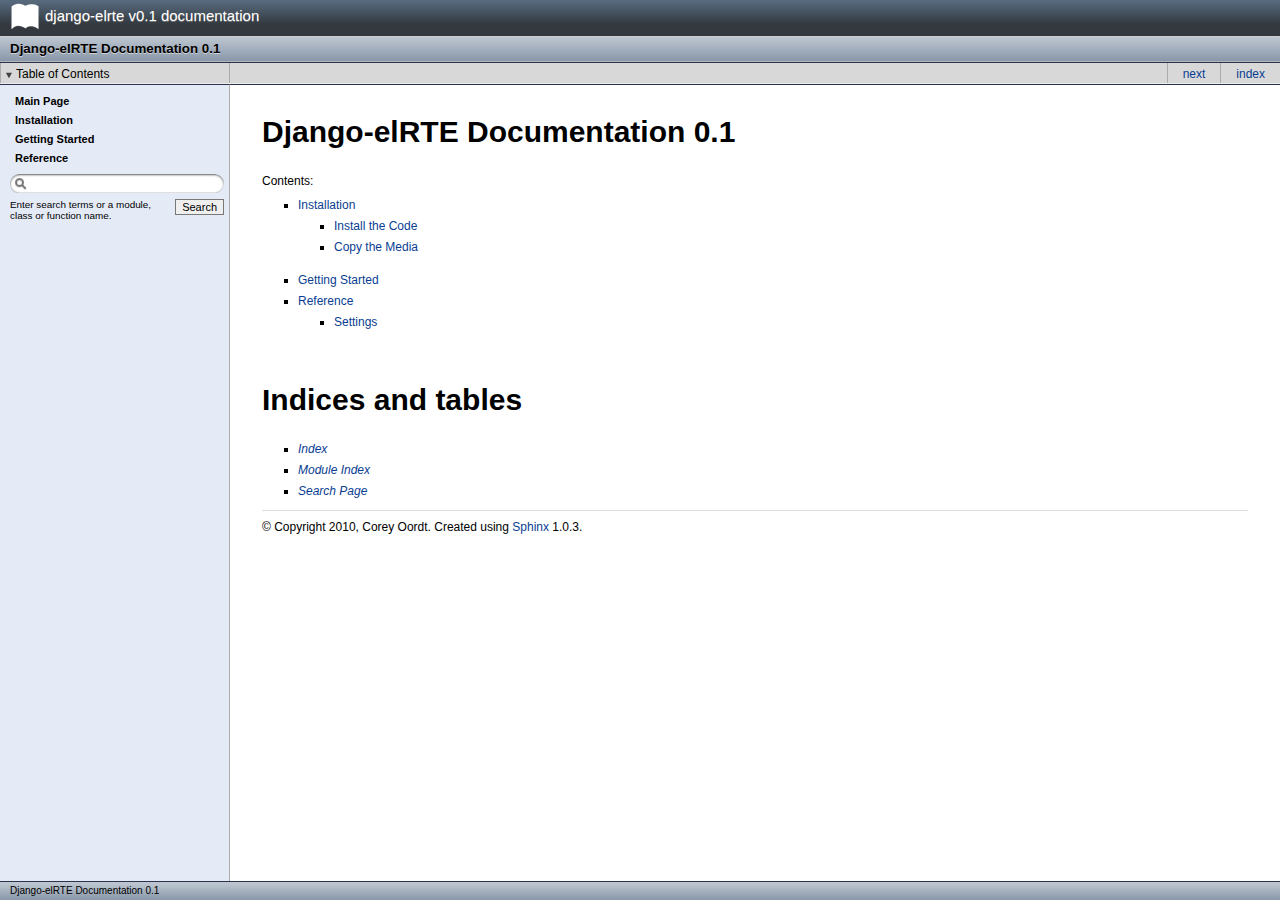
<file: docs/index.html>
<!DOCTYPE html PUBLIC "-//W3C//DTD XHTML 1.0 Transitional//EN"
  "http://www.w3.org/TR/xhtml1/DTD/xhtml1-transitional.dtd">

<html xmlns="http://www.w3.org/1999/xhtml">
  <head>
    <meta http-equiv="Content-Type" content="text/html; charset=utf-8" />
    
    <title>Django-elRTE Documentation 0.1 &mdash; django-elrte v0.1 documentation</title>
    <link rel="stylesheet" href="_static/default.css" type="text/css" />
    <link rel="stylesheet" href="_static/pygments.css" type="text/css" />
    <script type="text/javascript">
      var DOCUMENTATION_OPTIONS = {
        URL_ROOT:    '',
        VERSION:     '0.1',
        COLLAPSE_INDEX: false,
        FILE_SUFFIX: '.html',
        HAS_SOURCE:  true
      };
    </script>
    <script type="text/javascript" src="_static/jquery.js"></script>
    <script type="text/javascript" src="_static/underscore.js"></script>
    <script type="text/javascript" src="_static/doctools.js"></script>
    <link rel="top" title="django-elrte v0.1 documentation" href="#" />
    <link rel="next" title="Installation" href="installation.html" /> 
  </head>
  <body>
<div id="docstitle">
	<p>django-elrte v0.1 documentation</p>
</div>
<div id="header">
	<div id="title"><h1>Django-elRTE Documentation 0.1</h1></div>
	<ul id="headerButtons">
		<li id="toc_button"><div class="headerButton"><a href="#">Table of Contents</a></div></li>
		<li id="page_buttons">
			<div class="headerButton"><a href="genindex.html" title="General Index" accesskey="I">index</a></div>
			<div class="headerButton"><a href="installation.html" title="Installation" accesskey="N">next</a></div>
		</li>
	</ul>
</div>

<div id="sphinxsidebar">
  <div class="sphinxsidebarwrapper">
	<ul><li class="toctree-l1"><a href="#">Main Page</a></li></ul>
	<ul>
<li class="toctree-l1"><a class="reference internal" href="installation.html">Installation</a></li>
<li class="toctree-l1"><a class="reference internal" href="getting_started.html">Getting Started</a></li>
<li class="toctree-l1"><a class="reference internal" href="reference/index.html">Reference</a></li>
</ul>

    <div id="searchbox" style="display: none">
      
        <form class="search" action="search.html" method="get">
			<div class="search-wrapper">
			<span class="search-left"></span>
			<input class="prettysearch" type="text" name="q" size="18" />
			<span class="search-right">&nbsp;</span>
			</div>
          <input type="submit" value="Search" class="searchbutton" />
          <input type="hidden" name="check_keywords" value="yes" />
          <input type="hidden" name="area" value="default" />
        </form>
        <p class="searchtip" style="font-size: 90%">
        Enter search terms or a module, class or function name.
        </p>
    </div>
    <script type="text/javascript">$('#searchbox').show(0);</script>
  </div>
</div>



    <div class="document">
      <div class="documentwrapper">
        <div class="bodywrapper">
          <div class="body">
            
  <div class="section" id="django-elrte-documentation-version">
<h1>Django-elRTE Documentation 0.1<a class="headerlink" href="#django-elrte-documentation-version" title="Permalink to this headline">¶</a></h1>
<p>Contents:</p>
<div class="toctree-wrapper compound">
<ul>
<li class="toctree-l1"><a class="reference internal" href="installation.html">Installation</a><ul>
<li class="toctree-l2"><a class="reference internal" href="installation.html#install-the-code">Install the Code</a></li>
<li class="toctree-l2"><a class="reference internal" href="installation.html#copy-the-media">Copy the Media</a></li>
</ul>
</li>
<li class="toctree-l1"><a class="reference internal" href="getting_started.html">Getting Started</a></li>
<li class="toctree-l1"><a class="reference internal" href="reference/index.html">Reference</a><ul>
<li class="toctree-l2"><a class="reference internal" href="reference/settings.html">Settings</a></li>
</ul>
</li>
</ul>
</div>
</div>
<div class="section" id="indices-and-tables">
<h1>Indices and tables<a class="headerlink" href="#indices-and-tables" title="Permalink to this headline">¶</a></h1>
<ul class="simple">
<li><a class="reference internal" href="genindex.html"><em>Index</em></a></li>
<li><a class="reference internal" href="py-modindex.html"><em>Module Index</em></a></li>
<li><a class="reference internal" href="search.html"><em>Search Page</em></a></li>
</ul>
</div>


          </div> 
        </div>
      </div>
    <div class="footer">
    <p>
      &copy; Copyright 2010, Corey Oordt.
      Created using <a href="http://sphinx.pocoo.org/">Sphinx</a> 1.0.3.
	</p>
    </div>
      <div class="clearer"></div>
    </div>
	<div id="breadcrumbs">
		Django-elRTE Documentation 0.1
		</ul>
	</div>
	<script type="text/javascript" charset="utf-8" src="_static/toc.js"></script>
  </body>
</html>
</file>
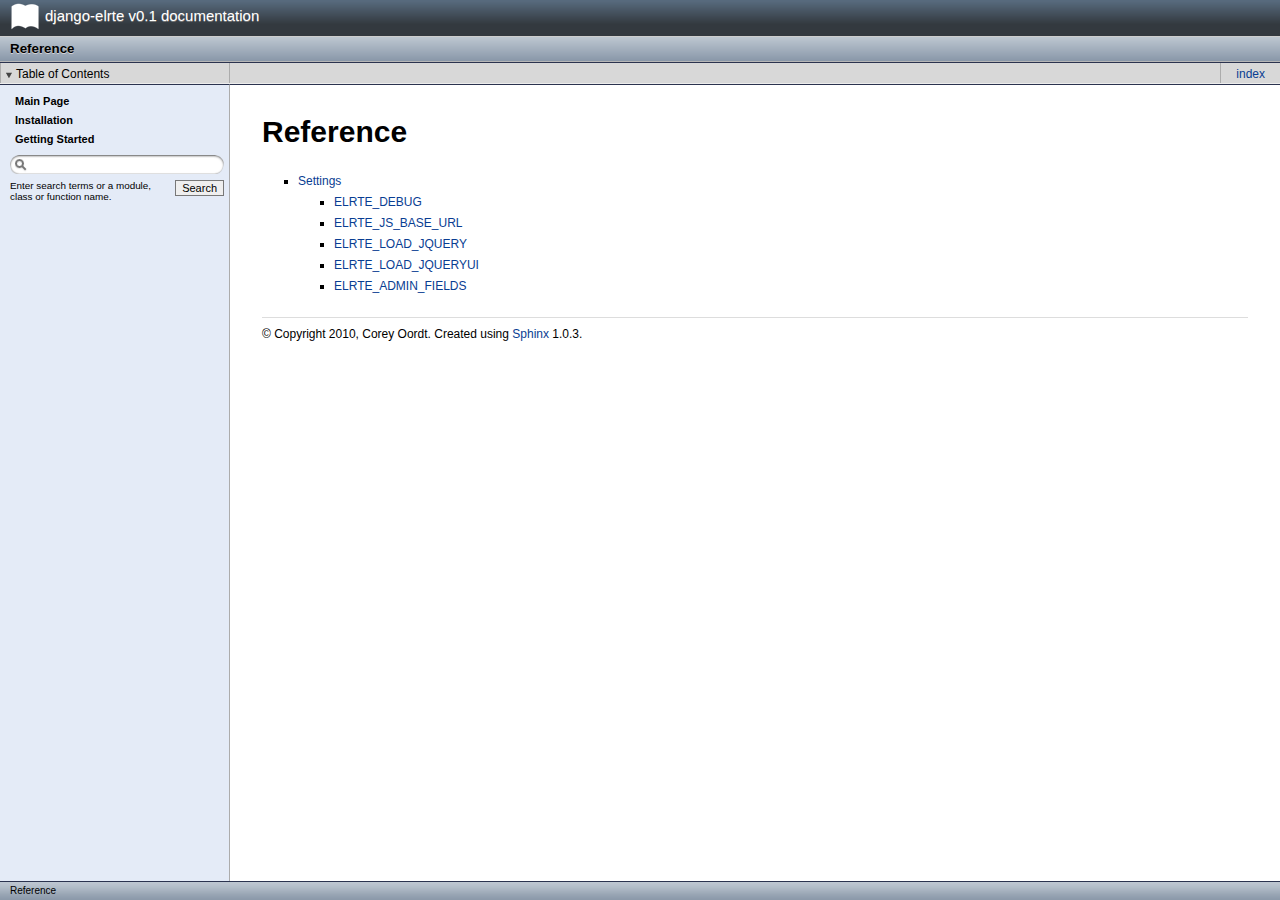
<file: docs/reference/index.html>
<!DOCTYPE html PUBLIC "-//W3C//DTD XHTML 1.0 Transitional//EN"
  "http://www.w3.org/TR/xhtml1/DTD/xhtml1-transitional.dtd">

<html xmlns="http://www.w3.org/1999/xhtml">
  <head>
    <meta http-equiv="Content-Type" content="text/html; charset=utf-8" />
    
    <title>Reference &mdash; django-elrte v0.1 documentation</title>
    <link rel="stylesheet" href="../_static/default.css" type="text/css" />
    <link rel="stylesheet" href="../_static/pygments.css" type="text/css" />
    <script type="text/javascript">
      var DOCUMENTATION_OPTIONS = {
        URL_ROOT:    '../',
        VERSION:     '0.1',
        COLLAPSE_INDEX: false,
        FILE_SUFFIX: '.html',
        HAS_SOURCE:  true
      };
    </script>
    <script type="text/javascript" src="../_static/jquery.js"></script>
    <script type="text/javascript" src="../_static/underscore.js"></script>
    <script type="text/javascript" src="../_static/doctools.js"></script>
    <link rel="top" title="django-elrte v0.1 documentation" href="../index.html" /> 
  </head>
  <body>
<div id="docstitle">
	<p>django-elrte v0.1 documentation</p>
</div>
<div id="header">
	<div id="title"><h1>Reference</h1></div>
	<ul id="headerButtons">
		<li id="toc_button"><div class="headerButton"><a href="#">Table of Contents</a></div></li>
		<li id="page_buttons">
			<div class="headerButton"><a href="../genindex.html" title="General Index" accesskey="I">index</a></div>
		</li>
	</ul>
</div>

<div id="sphinxsidebar">
  <div class="sphinxsidebarwrapper">
	<ul><li class="toctree-l1"><a href="../index.html">Main Page</a></li></ul>
	<ul>
<li class="toctree-l1"><a class="reference internal" href="../installation.html">Installation</a></li>
<li class="toctree-l1"><a class="reference internal" href="../getting_started.html">Getting Started</a></li>
</ul>

    <div id="searchbox" style="display: none">
      
        <form class="search" action="../search.html" method="get">
			<div class="search-wrapper">
			<span class="search-left"></span>
			<input class="prettysearch" type="text" name="q" size="18" />
			<span class="search-right">&nbsp;</span>
			</div>
          <input type="submit" value="Search" class="searchbutton" />
          <input type="hidden" name="check_keywords" value="yes" />
          <input type="hidden" name="area" value="default" />
        </form>
        <p class="searchtip" style="font-size: 90%">
        Enter search terms or a module, class or function name.
        </p>
    </div>
    <script type="text/javascript">$('#searchbox').show(0);</script>
  </div>
</div>



    <div class="document">
      <div class="documentwrapper">
        <div class="bodywrapper">
          <div class="body">
            
  <div class="section" id="reference">
<h1>Reference<a class="headerlink" href="#reference" title="Permalink to this headline">¶</a></h1>
<div class="toctree-wrapper compound">
<ul>
<li class="toctree-l1"><a class="reference internal" href="settings.html">Settings</a><ul>
<li class="toctree-l2"><a class="reference internal" href="settings.html#elrte-debug">ELRTE_DEBUG</a></li>
<li class="toctree-l2"><a class="reference internal" href="settings.html#elrte-js-base-url">ELRTE_JS_BASE_URL</a></li>
<li class="toctree-l2"><a class="reference internal" href="settings.html#elrte-load-jquery">ELRTE_LOAD_JQUERY</a></li>
<li class="toctree-l2"><a class="reference internal" href="settings.html#elrte-load-jqueryui">ELRTE_LOAD_JQUERYUI</a></li>
<li class="toctree-l2"><a class="reference internal" href="settings.html#elrte-admin-fields">ELRTE_ADMIN_FIELDS</a></li>
</ul>
</li>
</ul>
</div>
</div>


          </div> 
        </div>
      </div>
    <div class="footer">
    <p>
      &copy; Copyright 2010, Corey Oordt.
      Created using <a href="http://sphinx.pocoo.org/">Sphinx</a> 1.0.3.
	</p>
    </div>
      <div class="clearer"></div>
    </div>
	<div id="breadcrumbs">
		Reference
		</ul>
	</div>
	<script type="text/javascript" charset="utf-8" src="../_static/toc.js"></script>
  </body>
</html>
</file>
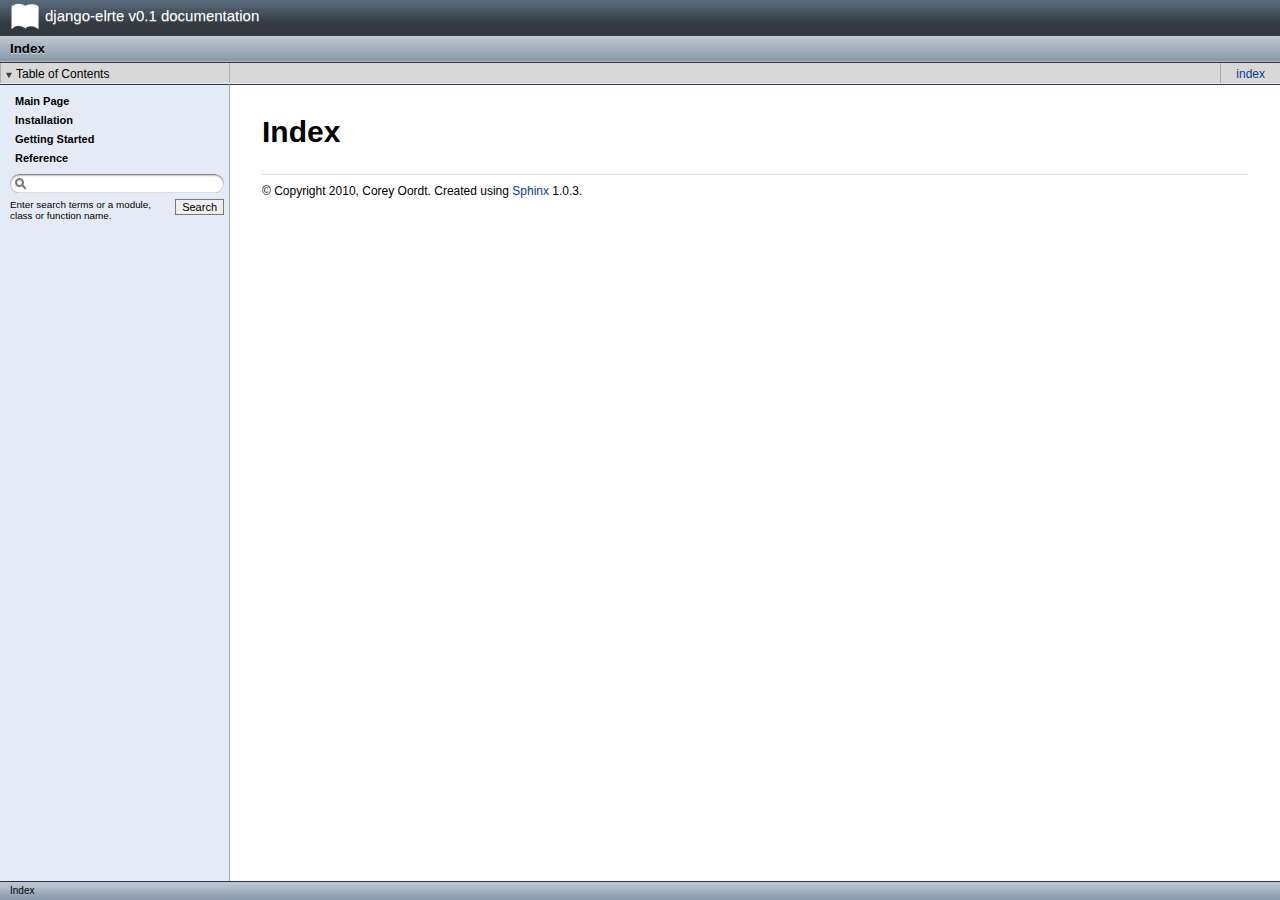
<file: docs/genindex.html>
<!DOCTYPE html PUBLIC "-//W3C//DTD XHTML 1.0 Transitional//EN"
  "http://www.w3.org/TR/xhtml1/DTD/xhtml1-transitional.dtd">

<html xmlns="http://www.w3.org/1999/xhtml">
  <head>
    <meta http-equiv="Content-Type" content="text/html; charset=utf-8" />
    
    <title>Index &mdash; django-elrte v0.1 documentation</title>
    <link rel="stylesheet" href="_static/default.css" type="text/css" />
    <link rel="stylesheet" href="_static/pygments.css" type="text/css" />
    <script type="text/javascript">
      var DOCUMENTATION_OPTIONS = {
        URL_ROOT:    '',
        VERSION:     '0.1',
        COLLAPSE_INDEX: false,
        FILE_SUFFIX: '.html',
        HAS_SOURCE:  true
      };
    </script>
    <script type="text/javascript" src="_static/jquery.js"></script>
    <script type="text/javascript" src="_static/underscore.js"></script>
    <script type="text/javascript" src="_static/doctools.js"></script>
    <link rel="top" title="django-elrte v0.1 documentation" href="index.html" /> 
  </head>
  <body>
<div id="docstitle">
	<p>django-elrte v0.1 documentation</p>
</div>
<div id="header">
	<div id="title"><h1>Index</h1></div>
	<ul id="headerButtons">
		<li id="toc_button"><div class="headerButton"><a href="#">Table of Contents</a></div></li>
		<li id="page_buttons">
			<div class="headerButton"><a href="#" title="General Index" accesskey="I">index</a></div>
		</li>
	</ul>
</div>

<div id="sphinxsidebar">
  <div class="sphinxsidebarwrapper">
	<ul><li class="toctree-l1"><a href="index.html">Main Page</a></li></ul>
	<ul>
<li class="toctree-l1"><a class="reference internal" href="installation.html">Installation</a></li>
<li class="toctree-l1"><a class="reference internal" href="getting_started.html">Getting Started</a></li>
<li class="toctree-l1"><a class="reference internal" href="reference/index.html">Reference</a></li>
</ul>


   

    <div id="searchbox" style="display: none">
      
        <form class="search" action="search.html" method="get">
			<div class="search-wrapper">
			<span class="search-left"></span>
			<input class="prettysearch" type="text" name="q" size="18" />
			<span class="search-right">&nbsp;</span>
			</div>
          <input type="submit" value="Search" class="searchbutton" />
          <input type="hidden" name="check_keywords" value="yes" />
          <input type="hidden" name="area" value="default" />
        </form>
        <p class="searchtip" style="font-size: 90%">
        Enter search terms or a module, class or function name.
        </p>
    </div>
    <script type="text/javascript">$('#searchbox').show(0);</script>
  </div>
</div>



    <div class="document">
      <div class="documentwrapper">
        <div class="bodywrapper">
          <div class="body">
            

   <h1 id="index">Index</h1>

   <div class="genindex-jumpbox">
   
   </div>


          </div> 
        </div>
      </div>
    <div class="footer">
    <p>
      &copy; Copyright 2010, Corey Oordt.
      Created using <a href="http://sphinx.pocoo.org/">Sphinx</a> 1.0.3.
	</p>
    </div>
      <div class="clearer"></div>
    </div>
	<div id="breadcrumbs">
		Index
		</ul>
	</div>
	<script type="text/javascript" charset="utf-8" src="_static/toc.js"></script>
  </body>
</html>
</file>
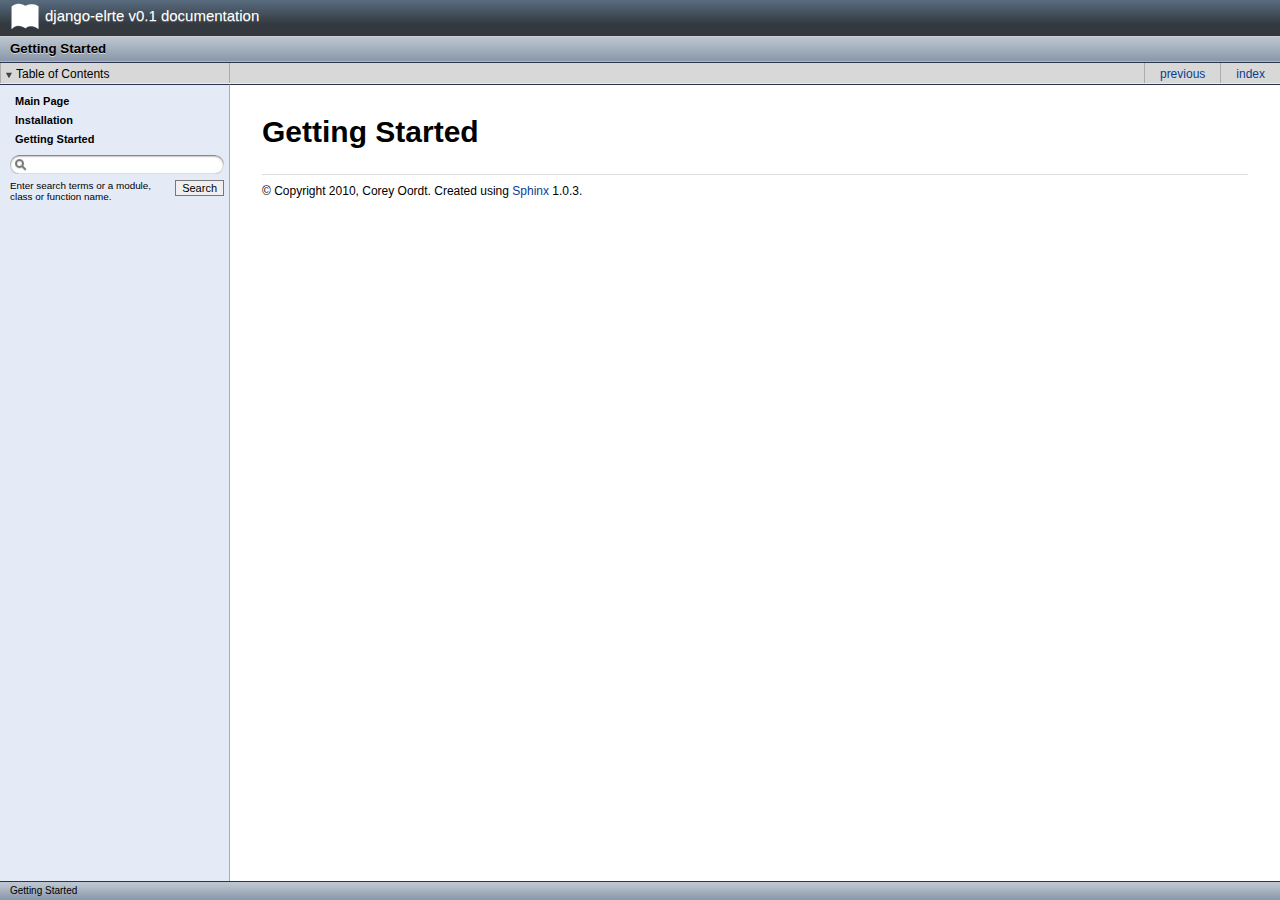
<file: docs/getting_started.html>
<!DOCTYPE html PUBLIC "-//W3C//DTD XHTML 1.0 Transitional//EN"
  "http://www.w3.org/TR/xhtml1/DTD/xhtml1-transitional.dtd">

<html xmlns="http://www.w3.org/1999/xhtml">
  <head>
    <meta http-equiv="Content-Type" content="text/html; charset=utf-8" />
    
    <title>Getting Started &mdash; django-elrte v0.1 documentation</title>
    <link rel="stylesheet" href="_static/default.css" type="text/css" />
    <link rel="stylesheet" href="_static/pygments.css" type="text/css" />
    <script type="text/javascript">
      var DOCUMENTATION_OPTIONS = {
        URL_ROOT:    '',
        VERSION:     '0.1',
        COLLAPSE_INDEX: false,
        FILE_SUFFIX: '.html',
        HAS_SOURCE:  true
      };
    </script>
    <script type="text/javascript" src="_static/jquery.js"></script>
    <script type="text/javascript" src="_static/underscore.js"></script>
    <script type="text/javascript" src="_static/doctools.js"></script>
    <link rel="top" title="django-elrte v0.1 documentation" href="index.html" />
    <link rel="prev" title="Installation" href="installation.html" /> 
  </head>
  <body>
<div id="docstitle">
	<p>django-elrte v0.1 documentation</p>
</div>
<div id="header">
	<div id="title"><h1>Getting Started</h1></div>
	<ul id="headerButtons">
		<li id="toc_button"><div class="headerButton"><a href="#">Table of Contents</a></div></li>
		<li id="page_buttons">
			<div class="headerButton"><a href="genindex.html" title="General Index" accesskey="I">index</a></div>
			<div class="headerButton"><a href="installation.html" title="Installation" accesskey="P">previous</a></div>
		</li>
	</ul>
</div>

<div id="sphinxsidebar">
  <div class="sphinxsidebarwrapper">
	<ul><li class="toctree-l1"><a href="index.html">Main Page</a></li></ul>
	<ul class="current">
<li class="toctree-l1"><a class="reference internal" href="installation.html">Installation</a></li>
<li class="toctree-l1 current"><a class="current reference internal" href="">Getting Started</a></li>
</ul>

    <div id="searchbox" style="display: none">
      
        <form class="search" action="search.html" method="get">
			<div class="search-wrapper">
			<span class="search-left"></span>
			<input class="prettysearch" type="text" name="q" size="18" />
			<span class="search-right">&nbsp;</span>
			</div>
          <input type="submit" value="Search" class="searchbutton" />
          <input type="hidden" name="check_keywords" value="yes" />
          <input type="hidden" name="area" value="default" />
        </form>
        <p class="searchtip" style="font-size: 90%">
        Enter search terms or a module, class or function name.
        </p>
    </div>
    <script type="text/javascript">$('#searchbox').show(0);</script>
  </div>
</div>



    <div class="document">
      <div class="documentwrapper">
        <div class="bodywrapper">
          <div class="body">
            
  <div class="section" id="getting-started">
<h1>Getting Started<a class="headerlink" href="#getting-started" title="Permalink to this headline">¶</a></h1>
</div>


          </div> 
        </div>
      </div>
    <div class="footer">
    <p>
      &copy; Copyright 2010, Corey Oordt.
      Created using <a href="http://sphinx.pocoo.org/">Sphinx</a> 1.0.3.
	</p>
    </div>
      <div class="clearer"></div>
    </div>
	<div id="breadcrumbs">
		Getting Started
		</ul>
	</div>
	<script type="text/javascript" charset="utf-8" src="_static/toc.js"></script>
  </body>
</html>
</file>
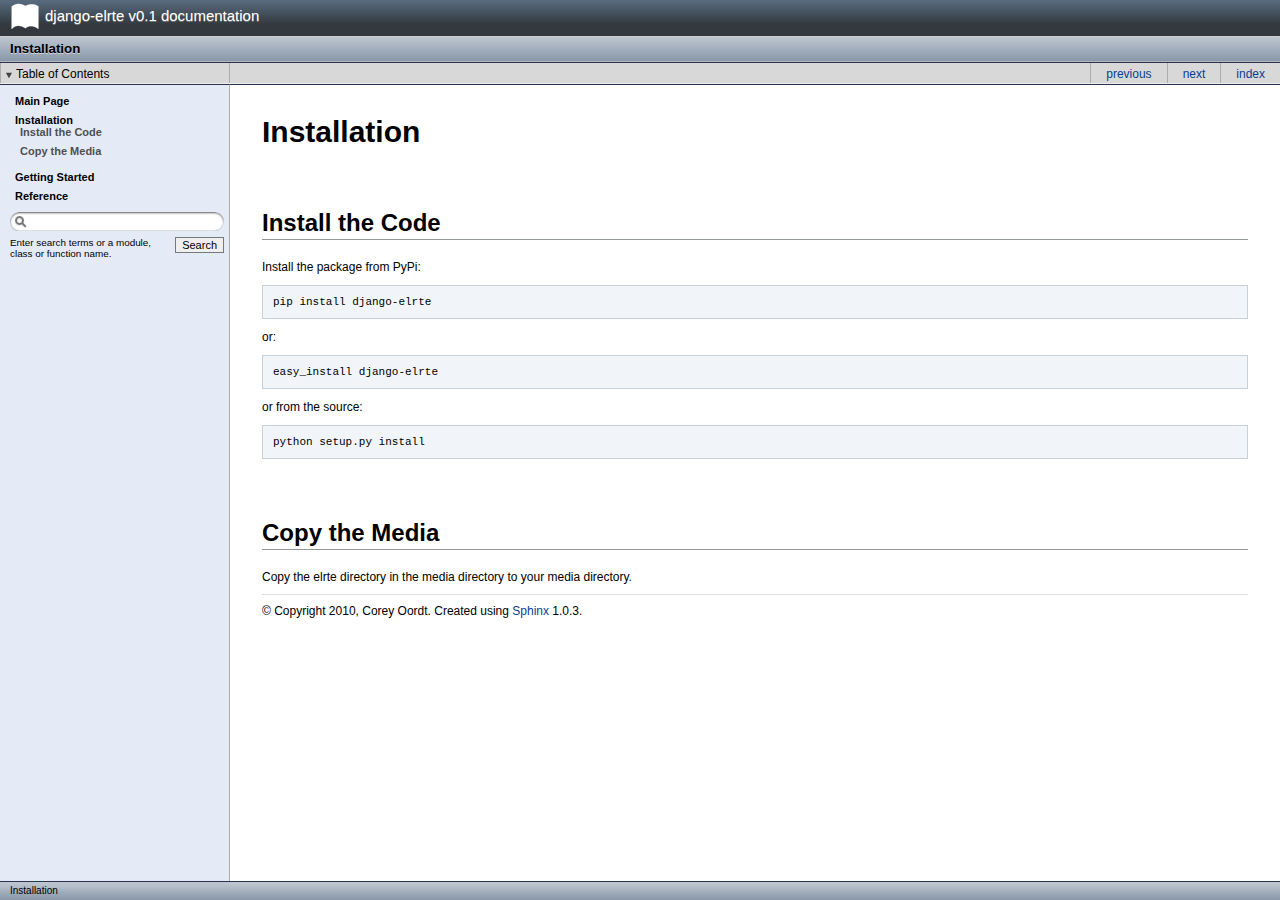
<file: docs/installation.html>
<!DOCTYPE html PUBLIC "-//W3C//DTD XHTML 1.0 Transitional//EN"
  "http://www.w3.org/TR/xhtml1/DTD/xhtml1-transitional.dtd">

<html xmlns="http://www.w3.org/1999/xhtml">
  <head>
    <meta http-equiv="Content-Type" content="text/html; charset=utf-8" />
    
    <title>Installation &mdash; django-elrte v0.1 documentation</title>
    <link rel="stylesheet" href="_static/default.css" type="text/css" />
    <link rel="stylesheet" href="_static/pygments.css" type="text/css" />
    <script type="text/javascript">
      var DOCUMENTATION_OPTIONS = {
        URL_ROOT:    '',
        VERSION:     '0.1',
        COLLAPSE_INDEX: false,
        FILE_SUFFIX: '.html',
        HAS_SOURCE:  true
      };
    </script>
    <script type="text/javascript" src="_static/jquery.js"></script>
    <script type="text/javascript" src="_static/underscore.js"></script>
    <script type="text/javascript" src="_static/doctools.js"></script>
    <link rel="top" title="django-elrte v0.1 documentation" href="index.html" />
    <link rel="next" title="Getting Started" href="getting_started.html" />
    <link rel="prev" title="Django-elRTE Documentation 0.1" href="index.html" /> 
  </head>
  <body>
<div id="docstitle">
	<p>django-elrte v0.1 documentation</p>
</div>
<div id="header">
	<div id="title"><h1>Installation</h1></div>
	<ul id="headerButtons">
		<li id="toc_button"><div class="headerButton"><a href="#">Table of Contents</a></div></li>
		<li id="page_buttons">
			<div class="headerButton"><a href="genindex.html" title="General Index" accesskey="I">index</a></div>
			<div class="headerButton"><a href="getting_started.html" title="Getting Started" accesskey="N">next</a></div>
			<div class="headerButton"><a href="index.html" title="Django-elRTE Documentation 0.1" accesskey="P">previous</a></div>
		</li>
	</ul>
</div>

<div id="sphinxsidebar">
  <div class="sphinxsidebarwrapper">
	<ul><li class="toctree-l1"><a href="index.html">Main Page</a></li></ul>
	<ul class="current">
<li class="toctree-l1 current"><a class="current reference internal" href="">Installation</a><ul>
<li class="toctree-l2"><a class="reference internal" href="#install-the-code">Install the Code</a></li>
<li class="toctree-l2"><a class="reference internal" href="#copy-the-media">Copy the Media</a></li>
</ul>
</li>
<li class="toctree-l1"><a class="reference internal" href="getting_started.html">Getting Started</a></li>
<li class="toctree-l1"><a class="reference internal" href="reference/index.html">Reference</a></li>
</ul>

    <div id="searchbox" style="display: none">
      
        <form class="search" action="search.html" method="get">
			<div class="search-wrapper">
			<span class="search-left"></span>
			<input class="prettysearch" type="text" name="q" size="18" />
			<span class="search-right">&nbsp;</span>
			</div>
          <input type="submit" value="Search" class="searchbutton" />
          <input type="hidden" name="check_keywords" value="yes" />
          <input type="hidden" name="area" value="default" />
        </form>
        <p class="searchtip" style="font-size: 90%">
        Enter search terms or a module, class or function name.
        </p>
    </div>
    <script type="text/javascript">$('#searchbox').show(0);</script>
  </div>
</div>



    <div class="document">
      <div class="documentwrapper">
        <div class="bodywrapper">
          <div class="body">
            
  <div class="section" id="installation">
<h1>Installation<a class="headerlink" href="#installation" title="Permalink to this headline">¶</a></h1>
<div class="section" id="install-the-code">
<h2>Install the Code<a class="headerlink" href="#install-the-code" title="Permalink to this headline">¶</a></h2>
<p>Install the package from PyPi:</p>
<div class="highlight-python"><pre>pip install django-elrte</pre>
</div>
<p>or:</p>
<div class="highlight-python"><pre>easy_install django-elrte</pre>
</div>
<p>or from the source:</p>
<div class="highlight-python"><pre>python setup.py install</pre>
</div>
</div>
<div class="section" id="copy-the-media">
<h2>Copy the Media<a class="headerlink" href="#copy-the-media" title="Permalink to this headline">¶</a></h2>
<p>Copy the elrte directory in the media directory to your media directory.</p>
</div>
</div>


          </div> 
        </div>
      </div>
    <div class="footer">
    <p>
      &copy; Copyright 2010, Corey Oordt.
      Created using <a href="http://sphinx.pocoo.org/">Sphinx</a> 1.0.3.
	</p>
    </div>
      <div class="clearer"></div>
    </div>
	<div id="breadcrumbs">
		Installation
		</ul>
	</div>
	<script type="text/javascript" charset="utf-8" src="_static/toc.js"></script>
  </body>
</html>
</file>
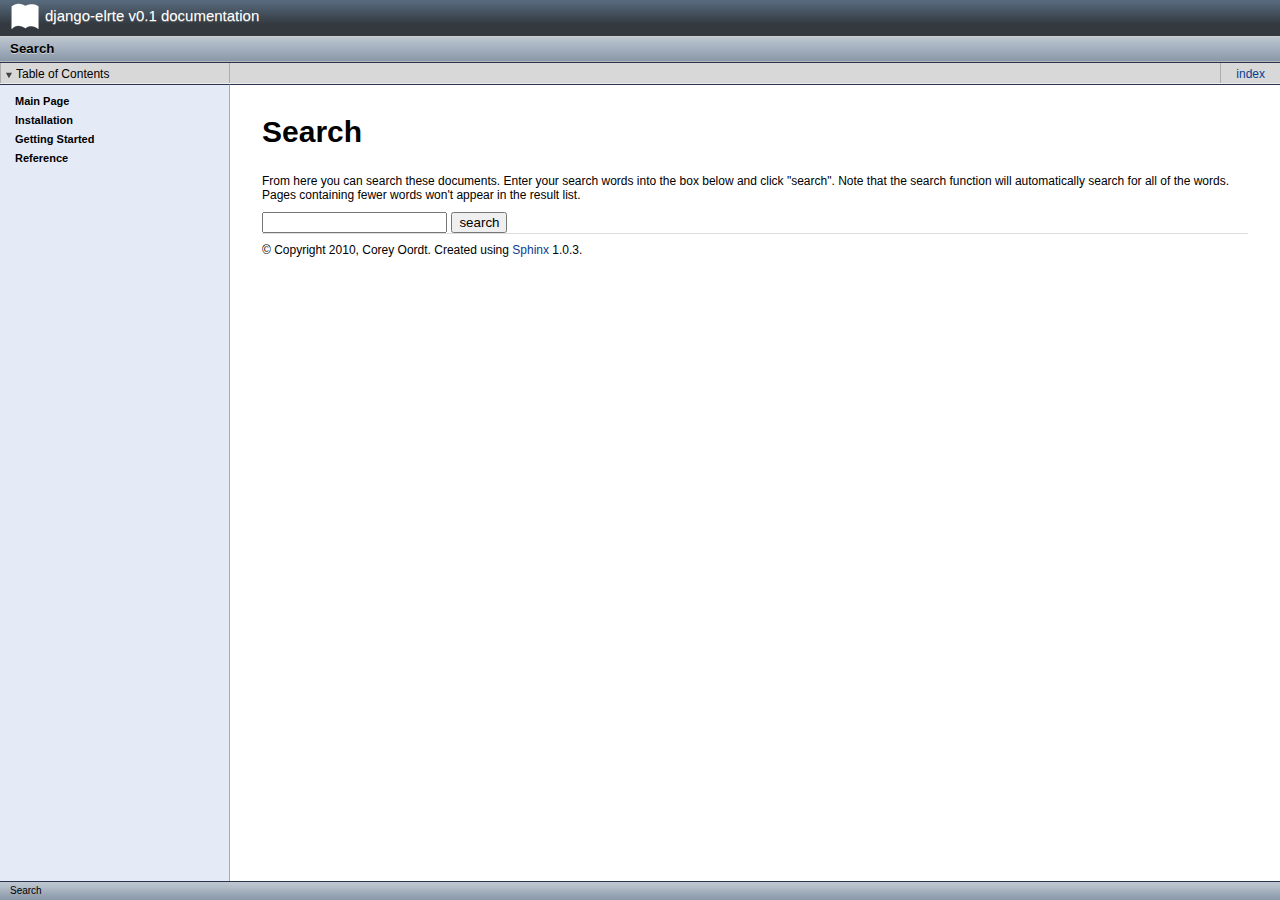
<file: docs/search.html>
<!DOCTYPE html PUBLIC "-//W3C//DTD XHTML 1.0 Transitional//EN"
  "http://www.w3.org/TR/xhtml1/DTD/xhtml1-transitional.dtd">

<html xmlns="http://www.w3.org/1999/xhtml">
  <head>
    <meta http-equiv="Content-Type" content="text/html; charset=utf-8" />
    
    <title>Search &mdash; django-elrte v0.1 documentation</title>
    <link rel="stylesheet" href="_static/default.css" type="text/css" />
    <link rel="stylesheet" href="_static/pygments.css" type="text/css" />
    <script type="text/javascript">
      var DOCUMENTATION_OPTIONS = {
        URL_ROOT:    '',
        VERSION:     '0.1',
        COLLAPSE_INDEX: false,
        FILE_SUFFIX: '.html',
        HAS_SOURCE:  true
      };
    </script>
    <script type="text/javascript" src="_static/jquery.js"></script>
    <script type="text/javascript" src="_static/underscore.js"></script>
    <script type="text/javascript" src="_static/doctools.js"></script>
    <script type="text/javascript" src="_static/searchtools.js"></script>
    <link rel="top" title="django-elrte v0.1 documentation" href="index.html" />
  <script type="text/javascript">
    jQuery(function() { Search.loadIndex("searchindex.js"); });
  </script>
   

  </head>
  <body>
<div id="docstitle">
	<p>django-elrte v0.1 documentation</p>
</div>
<div id="header">
	<div id="title"><h1>Search</h1></div>
	<ul id="headerButtons">
		<li id="toc_button"><div class="headerButton"><a href="#">Table of Contents</a></div></li>
		<li id="page_buttons">
			<div class="headerButton"><a href="genindex.html" title="General Index" accesskey="I">index</a></div>
		</li>
	</ul>
</div>

<div id="sphinxsidebar">
  <div class="sphinxsidebarwrapper">
	<ul><li class="toctree-l1"><a href="index.html">Main Page</a></li></ul>
	<ul>
<li class="toctree-l1"><a class="reference internal" href="installation.html">Installation</a></li>
<li class="toctree-l1"><a class="reference internal" href="getting_started.html">Getting Started</a></li>
<li class="toctree-l1"><a class="reference internal" href="reference/index.html">Reference</a></li>
</ul>

  </div>
</div>



    <div class="document">
      <div class="documentwrapper">
        <div class="bodywrapper">
          <div class="body">
            
  <h1 id="search-documentation">Search</h1>
  <div id="fallback" class="admonition warning">
  <script type="text/javascript">$('#fallback').hide();</script>
  <p>
    Please activate JavaScript to enable the search
    functionality.
  </p>
  </div>
  <p>
    From here you can search these documents. Enter your search
    words into the box below and click "search". Note that the search
    function will automatically search for all of the words. Pages
    containing fewer words won't appear in the result list.
  </p>
  <form action="" method="get">
    <input type="text" name="q" value="" />
    <input type="submit" value="search" />
    <span id="search-progress" style="padding-left: 10px"></span>
  </form>
  
  <div id="search-results">
  
  </div>

          </div> 
        </div>
      </div>
    <div class="footer">
    <p>
      &copy; Copyright 2010, Corey Oordt.
      Created using <a href="http://sphinx.pocoo.org/">Sphinx</a> 1.0.3.
	</p>
    </div>
      <div class="clearer"></div>
    </div>
	<div id="breadcrumbs">
		Search
		</ul>
	</div>
	<script type="text/javascript" charset="utf-8" src="_static/toc.js"></script>
  </body>
</html>
</file>
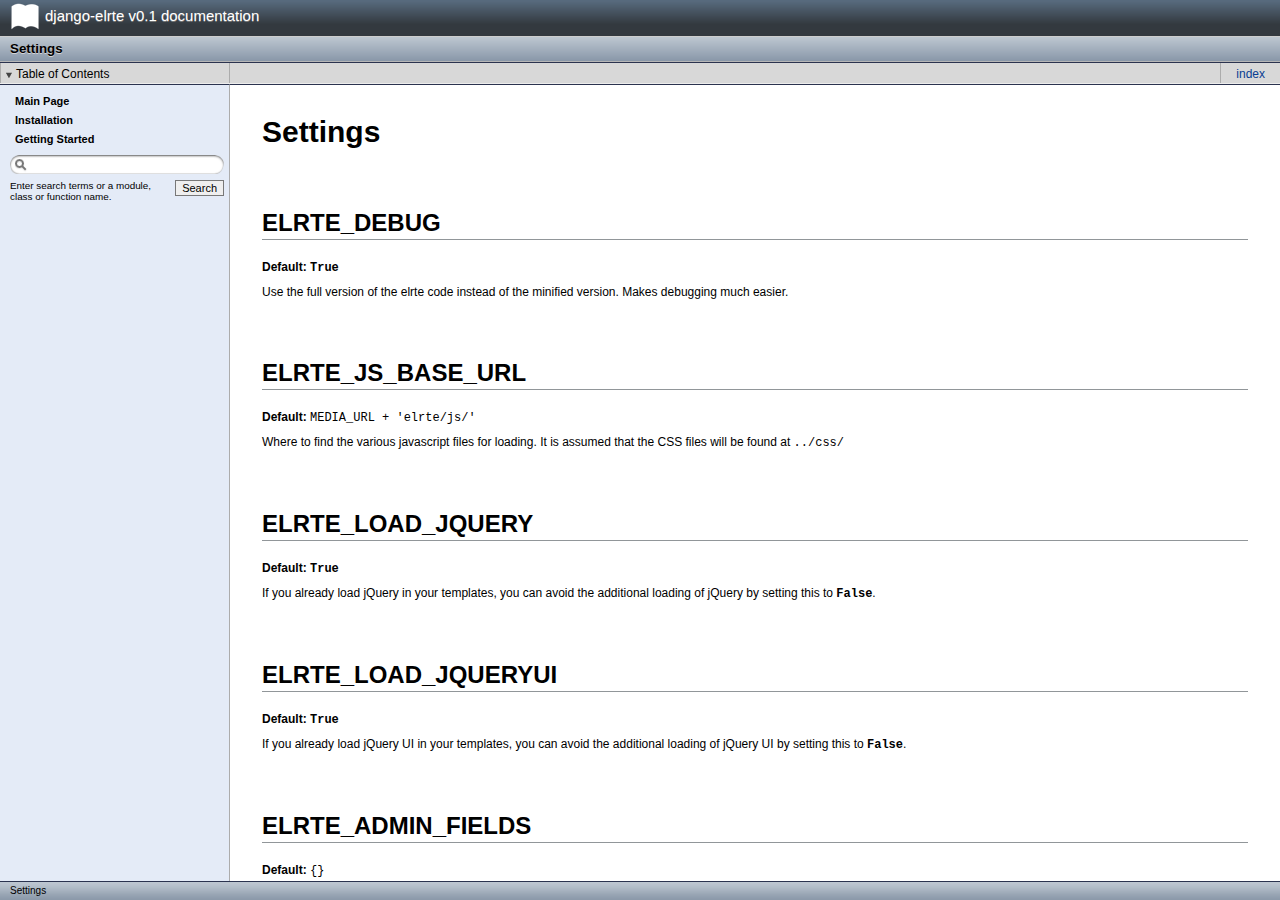
<file: docs/reference/settings.html>
<!DOCTYPE html PUBLIC "-//W3C//DTD XHTML 1.0 Transitional//EN"
  "http://www.w3.org/TR/xhtml1/DTD/xhtml1-transitional.dtd">

<html xmlns="http://www.w3.org/1999/xhtml">
  <head>
    <meta http-equiv="Content-Type" content="text/html; charset=utf-8" />
    
    <title>Settings &mdash; django-elrte v0.1 documentation</title>
    <link rel="stylesheet" href="../_static/default.css" type="text/css" />
    <link rel="stylesheet" href="../_static/pygments.css" type="text/css" />
    <script type="text/javascript">
      var DOCUMENTATION_OPTIONS = {
        URL_ROOT:    '../',
        VERSION:     '0.1',
        COLLAPSE_INDEX: false,
        FILE_SUFFIX: '.html',
        HAS_SOURCE:  true
      };
    </script>
    <script type="text/javascript" src="../_static/jquery.js"></script>
    <script type="text/javascript" src="../_static/underscore.js"></script>
    <script type="text/javascript" src="../_static/doctools.js"></script>
    <link rel="top" title="django-elrte v0.1 documentation" href="../index.html" /> 
  </head>
  <body>
<div id="docstitle">
	<p>django-elrte v0.1 documentation</p>
</div>
<div id="header">
	<div id="title"><h1>Settings</h1></div>
	<ul id="headerButtons">
		<li id="toc_button"><div class="headerButton"><a href="#">Table of Contents</a></div></li>
		<li id="page_buttons">
			<div class="headerButton"><a href="../genindex.html" title="General Index" accesskey="I">index</a></div>
		</li>
	</ul>
</div>

<div id="sphinxsidebar">
  <div class="sphinxsidebarwrapper">
	<ul><li class="toctree-l1"><a href="../index.html">Main Page</a></li></ul>
	<ul>
<li class="toctree-l1"><a class="reference internal" href="../installation.html">Installation</a></li>
<li class="toctree-l1"><a class="reference internal" href="../getting_started.html">Getting Started</a></li>
</ul>

    <div id="searchbox" style="display: none">
      
        <form class="search" action="../search.html" method="get">
			<div class="search-wrapper">
			<span class="search-left"></span>
			<input class="prettysearch" type="text" name="q" size="18" />
			<span class="search-right">&nbsp;</span>
			</div>
          <input type="submit" value="Search" class="searchbutton" />
          <input type="hidden" name="check_keywords" value="yes" />
          <input type="hidden" name="area" value="default" />
        </form>
        <p class="searchtip" style="font-size: 90%">
        Enter search terms or a module, class or function name.
        </p>
    </div>
    <script type="text/javascript">$('#searchbox').show(0);</script>
  </div>
</div>



    <div class="document">
      <div class="documentwrapper">
        <div class="bodywrapper">
          <div class="body">
            
  <div class="section" id="settings">
<h1>Settings<a class="headerlink" href="#settings" title="Permalink to this headline">¶</a></h1>
<div class="section" id="elrte-debug">
<h2>ELRTE_DEBUG<a class="headerlink" href="#elrte-debug" title="Permalink to this headline">¶</a></h2>
<p><strong>Default:</strong> <tt class="xref docutils literal"><span class="pre">True</span></tt></p>
<p>Use the full version of the elrte code instead of the minified version. Makes debugging much easier.</p>
</div>
<div class="section" id="elrte-js-base-url">
<h2>ELRTE_JS_BASE_URL<a class="headerlink" href="#elrte-js-base-url" title="Permalink to this headline">¶</a></h2>
<p><strong>Default:</strong> <tt class="docutils literal"><span class="pre">MEDIA_URL</span> <span class="pre">+</span> <span class="pre">'elrte/js/'</span></tt></p>
<p>Where to find the various javascript files for loading. It is assumed that the CSS files will be found at <tt class="docutils literal"><span class="pre">../css/</span></tt></p>
</div>
<div class="section" id="elrte-load-jquery">
<h2>ELRTE_LOAD_JQUERY<a class="headerlink" href="#elrte-load-jquery" title="Permalink to this headline">¶</a></h2>
<p><strong>Default:</strong> <tt class="xref docutils literal"><span class="pre">True</span></tt></p>
<p>If you already load jQuery in your templates, you can avoid the additional loading of jQuery by setting this to <tt class="xref docutils literal"><span class="pre">False</span></tt>.</p>
</div>
<div class="section" id="elrte-load-jqueryui">
<h2>ELRTE_LOAD_JQUERYUI<a class="headerlink" href="#elrte-load-jqueryui" title="Permalink to this headline">¶</a></h2>
<p><strong>Default:</strong> <tt class="xref docutils literal"><span class="pre">True</span></tt></p>
<p>If you already load jQuery UI in your templates, you can avoid the additional loading of jQuery UI by setting this to <tt class="xref docutils literal"><span class="pre">False</span></tt>.</p>
</div>
<div class="section" id="elrte-admin-fields">
<h2>ELRTE_ADMIN_FIELDS<a class="headerlink" href="#elrte-admin-fields" title="Permalink to this headline">¶</a></h2>
<p><strong>Default:</strong> <tt class="docutils literal"><span class="pre">{}</span></tt></p>
<p>This allows you to specify the application models and fields that should automatically have elrte applied to them as a text widget. Elrte must load after the application(s) you are applying this to as it subclasses their <tt class="docutils literal"><span class="pre">ModelAdmin</span></tt> class.</p>
<p>The format is:</p>
<div class="highlight-python"><div class="highlight"><pre><span class="n">ELRTE_ADMIN_FIELDS</span> <span class="o">=</span> <span class="p">{</span>
    <span class="s">&#39;app_name.model&#39;</span><span class="p">:</span> <span class="p">[</span><span class="s">&#39;field_name&#39;</span><span class="p">,</span> <span class="s">&#39;field_name&#39;</span><span class="p">],</span>
    <span class="s">&#39;app_name.model&#39;</span><span class="p">:</span> <span class="p">[</span><span class="s">&#39;field_name&#39;</span><span class="p">],</span>
    <span class="s">&#39;app_name.model&#39;</span><span class="p">:</span> <span class="p">[</span><span class="s">&#39;field_name&#39;</span><span class="p">,</span> <span class="s">&#39;field_name&#39;</span><span class="p">],</span>
<span class="p">}</span>
</pre></div>
</div>
<p>For example, to apply elrte to the Flat Pages application:</p>
<div class="highlight-python"><div class="highlight"><pre><span class="n">ELRTE_ADMIN_FIELDS</span> <span class="o">=</span> <span class="p">{</span>
    <span class="s">&#39;flatpages.flatpage&#39;</span><span class="p">:</span> <span class="p">[</span><span class="s">&#39;content&#39;</span><span class="p">]</span>
<span class="p">}</span>
</pre></div>
</div>
</div>
</div>


          </div> 
        </div>
      </div>
    <div class="footer">
    <p>
      &copy; Copyright 2010, Corey Oordt.
      Created using <a href="http://sphinx.pocoo.org/">Sphinx</a> 1.0.3.
	</p>
    </div>
      <div class="clearer"></div>
    </div>
	<div id="breadcrumbs">
		Settings
		</ul>
	</div>
	<script type="text/javascript" charset="utf-8" src="../_static/toc.js"></script>
  </body>
</html>
</file>
<file: docs/_static/default.css>
/**
 * Sphinx stylesheet -- basic theme
 * ~~~~~~~~~~~~~~~~~~~~~~~~~~~~~~~~
 */
 h3 {
     color:#000000;
     font-size: 17px;
     margin-bottom:0.5em;
     margin-top:2em;
 }
/* -- main layout ----------------------------------------------------------- */

div.clearer {
    clear: both;
}

/* -- header ---------------------------------------------------------------- */

#header #title {
    background:#29334F url(title_background.png) repeat-x scroll 0 0;
    border-bottom:1px solid #B6B6B6;
    height:25px;
    overflow:hidden;
}
#headerButtons {
    position: absolute;
    list-style: none outside;
    top: 26px;
    left: 0px;
    right: 0px;
    margin: 0px;
    padding: 0px;
    border-top: 1px solid #2B334F;
    border-bottom: 1px solid #EDEDED;
    height: 20px;
    font-size: 8pt;
    overflow: hidden;
    background-color: #D8D8D8;
}

#headerButtons li {
    background-repeat:no-repeat;
    display:inline;
    margin-top:0;
    padding:0;
}

.headerButton {
    display: inline;
    height:20px;
}

.headerButton a {
    text-decoration: none;
    float: right;
    height: 20px;
    padding: 4px 15px;
    border-left: 1px solid #ACACAC;
    font-family:'Lucida Grande',Geneva,Helvetica,Arial,sans-serif;
    color: black;
}
.headerButton a:hover {
    color: white;
    background-color: #787878;
    
}

li#toc_button {
    text-align:left;
}

li#toc_button .headerButton a {
    width:198px;
    padding-top: 4px;
    font-family:'Lucida Grande',Geneva,Helvetica,Arial,sans-serif;
    color: black;
    float: left;
    padding-left:15px;
    border-right:1px solid #ACACAC;
    background:transparent url(triangle_open.png) no-repeat scroll 4px 6px;
}

li#toc_button .headerButton a:hover {
    background-color: #787878;
    color: white;
}

li#page_buttons {
position:absolute;
right:0;
}

#breadcrumbs {
    color: black;
    background-image:url(breadcrumb_background.png);
    border-top:1px solid #2B334F;
    bottom:0;
    font-size:10px;
    height:15px;
    left:0;
    overflow:hidden;
    padding:3px 10px 0;
    position:absolute;
    right:0;
    white-space:nowrap;
    z-index:901;
}
#breadcrumbs a {
    color: black;
    text-decoration: none;
}
#breadcrumbs a:hover {
    text-decoration: underline;
}
#breadcrumbs img {
    padding-left: 3px;
}
/* -- sidebar --------------------------------------------------------------- */
#sphinxsidebar {
    position: absolute;
    top: 84px;
    bottom: 19px;
    left: 0px;
    width: 229px; 
    background-color: #E4EBF7;
    border-right: 1px solid #ACACAC;
    border-top: 1px solid #2B334F;
    overflow-x: hidden;
    overflow-y: auto;
    padding: 0px 0px 0px 0px;
    font-size:11px;
}

div.sphinxsidebarwrapper {
    padding: 10px 5px 0 10px;
}

#sphinxsidebar li {
    margin: 0px;
    padding: 0px;
    font-weight: normal;
    margin: 0px 0px 7px 0px;
    overflow: hidden;
    text-overflow: ellipsis;
    font-size: 11px;
}

#sphinxsidebar ul {
    list-style: none;
    margin: 0px 0px 0px 0px;
    padding: 0px 5px 0px 5px;
}

#sphinxsidebar ul ul,
#sphinxsidebar ul.want-points {
    list-style: square;
}

#sphinxsidebar ul ul {
    margin-top: 0;
    margin-bottom: 0;
}

#sphinxsidebar form {
    margin-top: 10px;
}

#sphinxsidebar input {
    border: 1px solid #787878;
    font-family: sans-serif;
    font-size: 1em;
}

img {
    border: 0;
}

#sphinxsidebar li.toctree-l1 a {
    font-weight: bold;
    color: #000;
    text-decoration: none;
}

#sphinxsidebar li.toctree-l2 a {
    font-weight: bold;
    color: #4f4f4f;
    text-decoration: none;
}

/* -- search page ----------------------------------------------------------- */

ul.search {
    margin: 10px 0 0 20px;
    padding: 0;
}

ul.search li {
    padding: 5px 0 5px 20px;
    background-image: url(file.png);
    background-repeat: no-repeat;
    background-position: 0 7px;
}

ul.search li a {
    font-weight: bold;
}

ul.search li div.context {
    color: #888;
    margin: 2px 0 0 30px;
    text-align: left;
}

ul.keywordmatches li.goodmatch a {
    font-weight: bold;
}
#sphinxsidebar input.prettysearch {border:none;}
input.searchbutton {
    float: right;
}
.search-wrapper {width: 100%; height: 25px;}
.search-wrapper input.prettysearch { border: none; width:200px; height: 16px; background: url(searchfield_repeat.png) center top repeat-x; border: 0px; margin: 0; padding: 3px 0 0 0; font: 11px "Lucida Grande", "Lucida Sans Unicode", Arial, sans-serif; }
.search-wrapper input.prettysearch { width: 184px; margin-left: 20px; *margin-top:-1px; *margin-right:-2px; *margin-left:10px; }
.search-wrapper .search-left { display: block; position: absolute; width: 20px; height: 19px; background: url(searchfield_leftcap.png) left top no-repeat; }
.search-wrapper .search-right { display: block; position: relative; left: 204px; top: -19px; width: 10px; height: 19px; background: url(searchfield_rightcap.png) right top no-repeat; }

/* -- index page ------------------------------------------------------------ */

table.contentstable {
    width: 90%;
}

table.contentstable p.biglink {
    line-height: 150%;
}

a.biglink {
    font-size: 1.3em;
}

span.linkdescr {
    font-style: italic;
    padding-top: 5px;
    font-size: 90%;
}

/* -- general index --------------------------------------------------------- */

table.indextable td {
    text-align: left;
    vertical-align: top;
}

table.indextable dl, table.indextable dd {
    margin-top: 0;
    margin-bottom: 0;
}

table.indextable tr.pcap {
    height: 10px;
}

table.indextable tr.cap {
    margin-top: 10px;
    background-color: #f2f2f2;
}

img.toggler {
    margin-right: 3px;
    margin-top: 3px;
    cursor: pointer;
}

/* -- general body styles --------------------------------------------------- */
.document {
    border-top:1px solid #2B334F;
    overflow:auto;
    padding-left:2em;
    padding-right:2em;
    position:absolute;
    z-index:1;
    top:84px;
    bottom:19px;
    right:0;
    left:230px;
}

a.headerlink {
    visibility: hidden;
}

h1:hover > a.headerlink,
h2:hover > a.headerlink,
h3:hover > a.headerlink,
h4:hover > a.headerlink,
h5:hover > a.headerlink,
h6:hover > a.headerlink,
dt:hover > a.headerlink {
    visibility: visible;
}

div.body p.caption {
    text-align: inherit;
}

div.body td {
    text-align: left;
}

.field-list ul {
    padding-left: 1em;
}

.first {
    margin-top: 0 !important;
}

p.rubric {
    margin-top: 30px;
    font-weight: bold;
}

/* -- sidebars -------------------------------------------------------------- */

/*div.sidebar {
    margin: 0 0 0.5em 1em;
    border: 1px solid #ddb;
    padding: 7px 7px 0 7px;
    background-color: #ffe;
    width: 40%;
    float: right;
}

p.sidebar-title {
    font-weight: bold;
}
*/
/* -- topics ---------------------------------------------------------------- */

div.topic {
    border: 1px solid #ccc;
    padding: 7px 7px 0 7px;
    margin: 10px 0 10px 0;
}

p.topic-title {
    font-size: 1.1em;
    font-weight: bold;
    margin-top: 10px;
}

/* -- admonitions ----------------------------------------------------------- */
.admonition {
    border: 1px solid #a1a5a9;
    background-color: #f7f7f7;
    margin: 20px;
    padding: 0px 8px 7px 9px;
    text-align: left;
}
.warning {
    background-color:#E8E8E8;
    border:1px solid #111111;
    margin:30px;
}
.admonition p { 
    font: 12px 'Lucida Grande', Geneva, Helvetica, Arial, sans-serif;
    margin-top: 7px;
    margin-bottom: 0px;
}

div.admonition dt {
    font-weight: bold;
}

div.admonition dl {
    margin-bottom: 0;
}

p.admonition-title {
    margin: 0px 10px 5px 0px;
    font-weight: bold;
    padding-top: 3px;
}

div.body p.centered {
    text-align: center;
    margin-top: 25px;
}

/* -- tables ---------------------------------------------------------------- */

table.docutils {
    border-collapse: collapse;
    border-top: 1px solid #919699;
    border-left: 1px solid #919699;
    border-right: 1px solid #919699;
    font-size:12px;
    padding:8px;
    text-align:left;
    vertical-align:top;
}

table.docutils td, table.docutils th {
    padding: 8px;
    font-size: 12px;
    text-align: left;
    vertical-align: top;
    border-bottom: 1px solid #919699;
}

table.docutils th {
    font-weight: bold;
}
/* This alternates colors in up to six table rows (light blue for odd, white for even)*/      
.docutils tr {
        background: #F0F5F9;
}

.docutils tr + tr {
        background: #FFFFFF;
}

.docutils tr + tr + tr {
        background: #F0F5F9;
}

.docutils tr + tr + tr + tr {
        background: #FFFFFF;
}

.docutils tr + tr + tr +tr + tr {
        background: #F0F5F9;
}

.docutils tr + tr + tr + tr + tr + tr {
        background: #FFFFFF;
}

.docutils tr + tr + tr + tr + tr + tr + tr {
        background: #F0F5F9;
}

table.footnote td, table.footnote th {
    border: 0 !important;
}

th {
    text-align: left;
    padding-right: 5px;
}

/* -- other body styles ----------------------------------------------------- */

dl {
    margin-bottom: 15px;
}

dd p {
    margin-top: 0px;
    font-size: 12px;
}

dd ul, dd table {
    margin-bottom: 10px;
}

dd {
    margin-top: 3px;
    margin-bottom: 10px;
    margin-left: 30px;
    font-size: 12px;
}

dt:target, .highlight {
    background-color: #fbe54e;
}

dl.glossary dt {
    font-weight: bold;
    font-size: 0.8em;
}

dl.glossary dd {
	font-size:12px;
}
.field-list ul {
    vertical-align: top;
    margin: 0;
    padding-bottom: 0;
    list-style: none inside;
}

.field-list ul li {
    margin-top: 0;
}

.field-list p {
    margin: 0;
}

.refcount {
    color: #060;
}

.optional {
    font-size: 1.3em;
}

.versionmodified {
    font-style: italic;
}

.system-message {
    background-color: #fda;
    padding: 5px;
    border: 3px solid red;
}

.footnote:target  {
    background-color: #ffa
}

/* -- code displays --------------------------------------------------------- */

pre {
    overflow: auto;
    background-color:#F1F5F9;
    border:1px solid #C9D1D7;
    border-spacing:0;
    font-family:"Bitstream Vera Sans Mono",Monaco,"Lucida Console",Courier,Consolas,monospace;
    font-size:11px;
    padding: 10px;
}

td.linenos pre {
    padding: 5px 0px;
    border: 0;
    background-color: transparent;
    color: #aaa;
}

table.highlighttable {
    margin-left: 0.5em;
}

table.highlighttable td {
    padding: 0 0.5em 0 0.5em;
}

tt {
	font-family:"Bitstream Vera Sans Mono",Monaco,"Lucida Console",Courier,Consolas,monospace;

}

tt.descname {
    background-color: transparent;
    font-weight: bold;
    font-size: 1em;
}

tt.descclassname {
    background-color: transparent;
}

tt.xref, a tt {
    background-color: transparent;
    font-weight: bold;
}

h1 tt, h2 tt, h3 tt, h4 tt, h5 tt, h6 tt {
    background-color: transparent;
}

/* -- math display ---------------------------------------------------------- */

img.math {
    vertical-align: middle;
}

div.body div.math p {
    text-align: center;
}

span.eqno {
    float: right;
}

/* -- printout stylesheet --------------------------------------------------- */

@media print {
    div.document,
    div.documentwrapper,
    div.bodywrapper {
        margin: 0;
        width: 100%;
    }

    div.sphinxsidebar,
    div.related,
    div.footer,
    #top-link {
        display: none;
    }
}

body {
    font-family:'Lucida Grande',Geneva,Helvetica,Arial,sans-serif;
}

dl.class dt {
    padding: 3px;
/*    border-top: 2px solid #999;*/
}

em.property {
    font-style: normal;
}

dl.class dd p {
	margin-top: 6px;
}

dl.class dd dl.exception dt {
    padding: 3px;
    background-color: #FFD6D6;
    border-top: none;
}

dl.class dd dl.method dt {
   padding: 3px;
   background-color: #e9e9e9;
   border-top: none;
   
}

dl.function dt {
    padding: 3px;
    border-top: 2px solid #999;
}

ul {
list-style-image:none;
list-style-position:outside;
list-style-type:square;
margin:0 0 0 30px;
padding:0 0 12px 6px;
}
#docstitle {
    height: 36px; 
    background-image: url(header_sm_mid.png);
    left: 0;
    top: 0;
    position: absolute;
    width: 100%;
}
#docstitle p {
    padding:7px 0 0 45px;
    margin: 0;
    color: white;
    text-shadow:0 1px 0 #787878;
    background: transparent url(documentation.png) no-repeat scroll 10px 3px;
    height: 36px;
    font-size: 15px;
}
#header {
height:45px;
left:0;
position:absolute;
right:0;
top:36px;
z-index:900;
}

#header h1 {
font-size:10pt;
margin:0;
padding:5px 0 0 10px;
text-shadow:0 1px 0 #D5D5D5;
white-space:nowrap;
}

h1 {
-x-system-font:none;
color:#000000;
font-family:'Lucida Grande',Geneva,Helvetica,Arial,sans-serif;
font-size:30px;
font-size-adjust:none;
font-stretch:normal;
font-style:normal;
font-variant:normal;
font-weight:bold;
line-height:normal;
margin-bottom:25px;
margin-top:1em;
}

.footer {
border-top:1px solid #DDDDDD;
clear:both;
padding-top:9px;
width:100%;
font-size:10px;
}

p {
-x-system-font:none;
font-family:'Lucida Grande',Geneva,Helvetica,Arial,sans-serif;
font-size:12px;
font-size-adjust:none;
font-stretch:normal;
font-style:normal;
font-variant:normal;
font-weight:normal;
line-height:normal;
margin-bottom:10px;
margin-top:0;
}

h2 {
border-bottom:1px solid #919699;
color:#000000;
font-size:24px;
margin-top:2.5em;
padding-bottom:2px;
}

a:link:hover {
color:#093D92;
text-decoration:underline;
}

a:link {
color:#093D92;
text-decoration:none;
}


ol {
list-style-position:outside;
list-style-type:decimal;
margin:0 0 0 30px;
padding:0 0 12px 6px;
}
li {
margin-top:7px;
font-family:'Lucida Grande',Geneva,Helvetica,Arial,sans-serif;
font-size:12px;
font-size-adjust:none;
font-stretch:normal;
font-style:normal;
font-variant:normal;
font-weight:normal;
line-height:normal;
}
li > p {
display:inline;
}
li p {
margin-top:8px;
}
</file>
<file: docs/_static/pygments.css>
.highlight .hll { background-color: #ffffcc }
.highlight  { background: #eeffcc; }
.highlight .c { color: #408090; font-style: italic } /* Comment */
.highlight .err { border: 1px solid #FF0000 } /* Error */
.highlight .k { color: #007020; font-weight: bold } /* Keyword */
.highlight .o { color: #666666 } /* Operator */
.highlight .cm { color: #408090; font-style: italic } /* Comment.Multiline */
.highlight .cp { color: #007020 } /* Comment.Preproc */
.highlight .c1 { color: #408090; font-style: italic } /* Comment.Single */
.highlight .cs { color: #408090; background-color: #fff0f0 } /* Comment.Special */
.highlight .gd { color: #A00000 } /* Generic.Deleted */
.highlight .ge { font-style: italic } /* Generic.Emph */
.highlight .gr { color: #FF0000 } /* Generic.Error */
.highlight .gh { color: #000080; font-weight: bold } /* Generic.Heading */
.highlight .gi { color: #00A000 } /* Generic.Inserted */
.highlight .go { color: #303030 } /* Generic.Output */
.highlight .gp { color: #c65d09; font-weight: bold } /* Generic.Prompt */
.highlight .gs { font-weight: bold } /* Generic.Strong */
.highlight .gu { color: #800080; font-weight: bold } /* Generic.Subheading */
.highlight .gt { color: #0040D0 } /* Generic.Traceback */
.highlight .kc { color: #007020; font-weight: bold } /* Keyword.Constant */
.highlight .kd { color: #007020; font-weight: bold } /* Keyword.Declaration */
.highlight .kn { color: #007020; font-weight: bold } /* Keyword.Namespace */
.highlight .kp { color: #007020 } /* Keyword.Pseudo */
.highlight .kr { color: #007020; font-weight: bold } /* Keyword.Reserved */
.highlight .kt { color: #902000 } /* Keyword.Type */
.highlight .m { color: #208050 } /* Literal.Number */
.highlight .s { color: #4070a0 } /* Literal.String */
.highlight .na { color: #4070a0 } /* Name.Attribute */
.highlight .nb { color: #007020 } /* Name.Builtin */
.highlight .nc { color: #0e84b5; font-weight: bold } /* Name.Class */
.highlight .no { color: #60add5 } /* Name.Constant */
.highlight .nd { color: #555555; font-weight: bold } /* Name.Decorator */
.highlight .ni { color: #d55537; font-weight: bold } /* Name.Entity */
.highlight .ne { color: #007020 } /* Name.Exception */
.highlight .nf { color: #06287e } /* Name.Function */
.highlight .nl { color: #002070; font-weight: bold } /* Name.Label */
.highlight .nn { color: #0e84b5; font-weight: bold } /* Name.Namespace */
.highlight .nt { color: #062873; font-weight: bold } /* Name.Tag */
.highlight .nv { color: #bb60d5 } /* Name.Variable */
.highlight .ow { color: #007020; font-weight: bold } /* Operator.Word */
.highlight .w { color: #bbbbbb } /* Text.Whitespace */
.highlight .mf { color: #208050 } /* Literal.Number.Float */
.highlight .mh { color: #208050 } /* Literal.Number.Hex */
.highlight .mi { color: #208050 } /* Literal.Number.Integer */
.highlight .mo { color: #208050 } /* Literal.Number.Oct */
.highlight .sb { color: #4070a0 } /* Literal.String.Backtick */
.highlight .sc { color: #4070a0 } /* Literal.String.Char */
.highlight .sd { color: #4070a0; font-style: italic } /* Literal.String.Doc */
.highlight .s2 { color: #4070a0 } /* Literal.String.Double */
.highlight .se { color: #4070a0; font-weight: bold } /* Literal.String.Escape */
.highlight .sh { color: #4070a0 } /* Literal.String.Heredoc */
.highlight .si { color: #70a0d0; font-style: italic } /* Literal.String.Interpol */
.highlight .sx { color: #c65d09 } /* Literal.String.Other */
.highlight .sr { color: #235388 } /* Literal.String.Regex */
.highlight .s1 { color: #4070a0 } /* Literal.String.Single */
.highlight .ss { color: #517918 } /* Literal.String.Symbol */
.highlight .bp { color: #007020 } /* Name.Builtin.Pseudo */
.highlight .vc { color: #bb60d5 } /* Name.Variable.Class */
.highlight .vg { color: #bb60d5 } /* Name.Variable.Global */
.highlight .vi { color: #bb60d5 } /* Name.Variable.Instance */
.highlight .il { color: #208050 } /* Literal.Number.Integer.Long */
</file>
